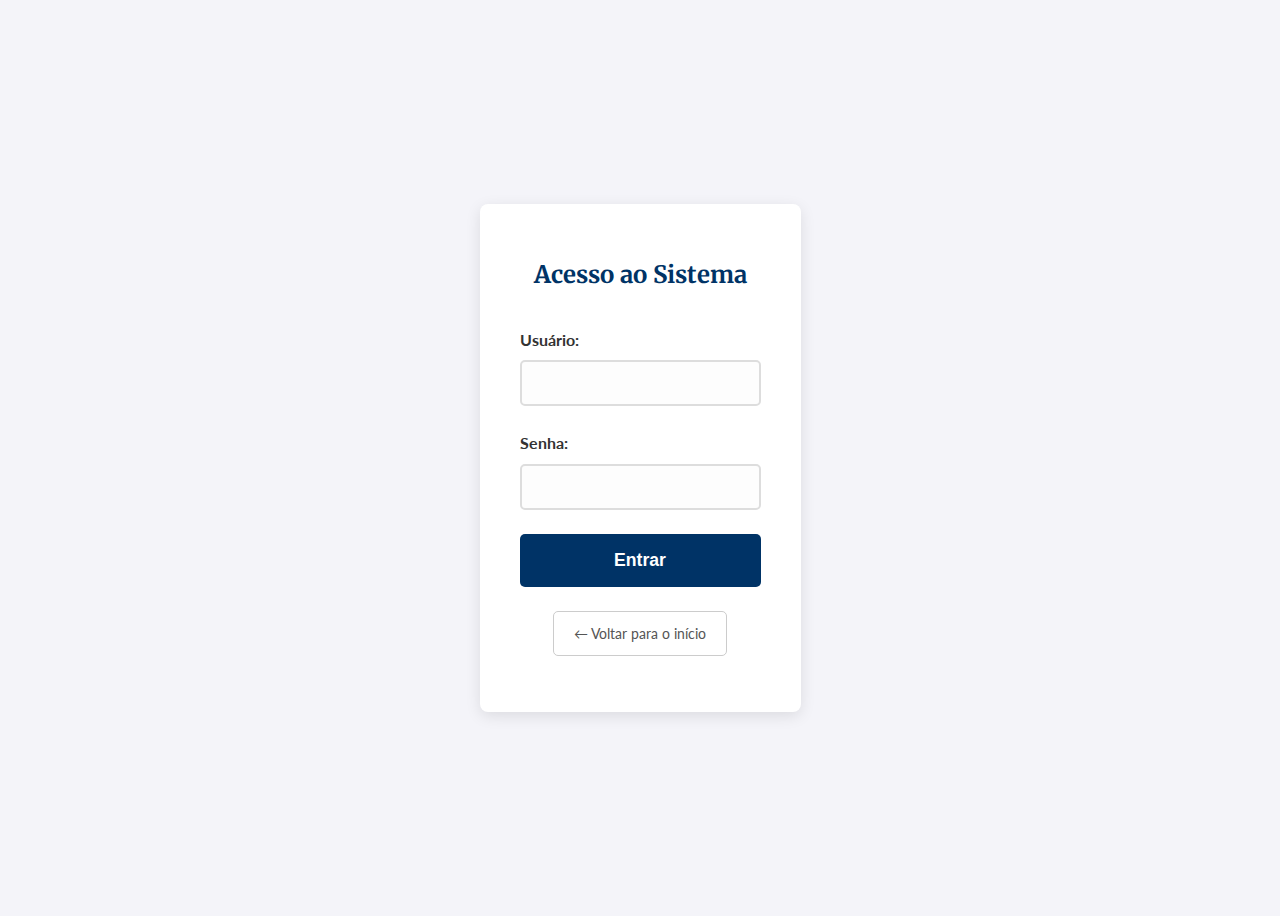
<file: src/main/resources/static/login.html>
<!DOCTYPE html>
<html lang="pt-BR">
<head>
    <meta charset="UTF-8">
    <meta name="viewport" content="width=device-width, initial-scale=1.0">
    <title>CSM - Login</title>

    <link rel="preconnect" href="https://fonts.googleapis.com">
    <link rel="preconnect" href="https://fonts.gstatic.com" crossorigin>
    <link href="https://fonts.googleapis.com/css2?family=Lato:wght@400;700&family=Merriweather:wght@700;900&display=swap" rel="stylesheet">
    <link rel="stylesheet" href="login.css">
    <script src="login.js" defer></script>
</head>
<body style="display: flex; justify-content: center; align-items: center; height: 100vh;">

    <main class="container" style="max-width: 450px;">
        <div class="controles" style="background: #fff; padding: 2rem 2.5rem; border-radius: 8px; box-shadow: 0 4px 15px rgba(0,0,0,0.1);">
            <h2 style="text-align: center;">Acesso ao Sistema</h2>
            <form id="loginForm">
                <div class="form-group">
                    <label for="login">Usuário:</label>
                    <input type="text" id="login" name="login" required>
                </div>

                <div class="form-group">
                    <label for="senha">Senha:</label>
                    <input type="password" id="senha" name="senha" required>
                </div>
                
                <div class="form-group">
                    <button type="submit" class="btn-adicionar">Entrar</button>
                </div>

                <div class="form-group" style="text-align: center; margin-top: 1rem;">
                    <a href="index.html" class="btn-voltar">&#8592; Voltar para o início</a>
                </div>

                <div id="errorMessage" style="color: #c82333; text-align: center; margin-top: 1rem;"></div>
            </form>
        </div>
    </main>

</body>
</html>
</file>
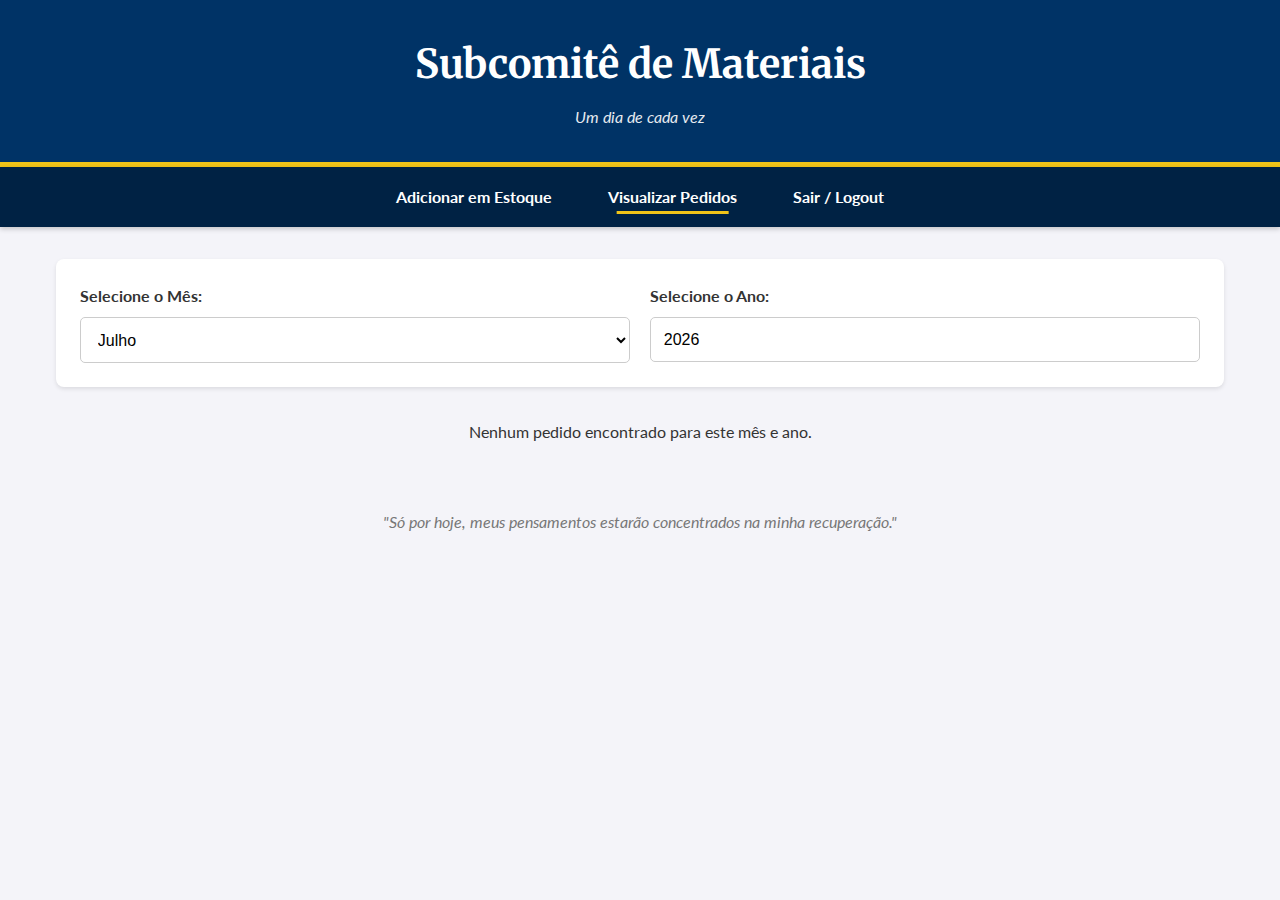
<file: src/main/resources/static/pedidos.html>
<!DOCTYPE html>
<html lang="pt-BR">
<head>
    <meta charset="UTF-8">
    <meta name="viewport" content="width=device-width, initial-scale=1.0">
    <title>Relatório de Pedidos - CSM</title>

    <link rel="preconnect" href="https://fonts.googleapis.com">
    <link rel="preconnect" href="https://fonts.gstatic.com" crossorigin>
    <link href="https://fonts.googleapis.com/css2?family=Lato:wght@400;700&family=Merriweather:wght@700;900&display=swap" rel="stylesheet">

    <link rel="stylesheet" href="style.css">
    <script src="pedidos.js" defer></script>
</head>
<body>

    <header>
        <h1>Subcomitê de Materiais</h1>
        <p>Um dia de cada vez</p>
    </header>

    <nav class="navbar">
        <div class="navbar-container container">
            <button id="hamburger-btn" class="hamburger">&#9776;</button>
            <ul id="nav-links" class="nav-menu">
                <li class="nav-item">
                    <a href="estoque.html" class="nav-link">Adicionar em Estoque</a>
                </li>
                <li class="nav-item">
                    <a href="pedidos.html" class="nav-link active">Visualizar Pedidos</a>
                </li>
                <li class="nav-item">
                    <button id="btnLogout" class="nav-link logout-btn">Sair / Logout</button>
                </li>
            </ul>
        </div>
    </nav>

    <main class="container">
        <div class="filtros-relatorio">
            <div class="form-group">
                <label for="filtroMes">Selecione o Mês:</label>
                <select id="filtroMes"></select>
            </div>
            <div class="form-group">
                <label for="filtroAno">Selecione o Ano:</label>
                <input type="number" id="filtroAno">
            </div>
        </div>

        <div id="area-resultados" class="area-resultados">
            </div>
    </main>

    <footer>
        <p>"Só por hoje, meus pensamentos estarão concentrados na minha recuperação."</p>
    </footer>

    <script>
        document.addEventListener('DOMContentLoaded', () => {
            const hamburgerBtn = document.getElementById('hamburger-btn');
            const navLinks = document.getElementById('nav-links');
            if (hamburgerBtn && navLinks) {
                hamburgerBtn.addEventListener('click', () => {
                    navLinks.classList.toggle('active');
                });
            }
            // LÓGICA DO LOGOUT ADICIONADA AQUI
            const btnLogout = document.getElementById('btnLogout');
            if (btnLogout) {
                btnLogout.addEventListener('click', () => {
                    // 1. Remove o token do armazenamento do navegador
                    localStorage.removeItem('jwtToken');

                    // 2. Avisa o usuário que ele saiu
                    alert('Você saiu do sistema.');

                    // 3. Redireciona para a página de index
                    window.location.href = 'index.html';
                });
            }
        });
    </script>
</body>
</html>
</file>
<file: src/main/resources/static/login.css>
/* =============================================== */
/* ESTILOS DA PÁGINA DE LOGIN                      */
/* =============================================== */

/* ---- Estilos Globais para a Página ---- */
body {
    font-family: 'Lato', sans-serif;
    background-color: #f4f4f9; /* Mesmo fundo da página principal */
    color: #333;
    line-height: 1.6;
    /* Centraliza o conteúdo vertical e horizontalmente */
    display: flex;
    justify-content: center;
    align-items: center;
    height: 100vh;
}

h2 {
    font-family: 'Merriweather', serif;
    color: #003366;
    text-align: center;
    margin-bottom: 2rem;
}

/* ---- Contêiner do Formulário de Login ---- */
.login-container {
    width: 100%;
    max-width: 450px;
    background: #fff;
    padding: 2.5rem;
    border-radius: 8px;
    box-shadow: 0 6px 20px rgba(0, 0, 0, 0.1);
    border-top: 5px solid #003366;
}

/* ---- Estilo dos Grupos de Formulário (Label + Input) ---- */
.form-group {
    margin-bottom: 1.5rem;
}

.form-group label {
    display: block;
    font-weight: bold;
    margin-bottom: 0.5rem;
}

/* =============================================== */
/* NOVA ESTILIZAÇÃO DOS INPUTS                     */
/* =============================================== */

.form-group input[type="text"],
.form-group input[type="password"] {
    width: 100%;
    padding: 12px 15px;
    font-size: 1rem;
    color: #333;
    background-color: #fdfdfd;
    border: 2px solid #ddd;
    border-radius: 5px;
    box-sizing: border-box; /* Garante que padding não afete a largura total */
    transition: border-color 0.3s, box-shadow 0.3s;
}

/* Efeito ao focar no input (clicar ou navegar com Tab) */
.form-group input[type="text"]:focus,
.form-group input[type="password"]:focus {
    outline: none; /* Remove a borda padrão do navegador */
    border-color: #f0c419; /* Usa a cor dourada do tema */
    box-shadow: 0 0 8px rgba(240, 196, 25, 0.5); /* Sombra suave dourada */
}


/* ---- Estilo para o botão e mensagens de erro ---- */

/* Reutilizando a classe .btn-adicionar que já estava no HTML do form */
.btn-adicionar {
    width: 100%;
    padding: 1rem;
    font-size: 1.1rem;
    font-weight: bold;
    background-color: #003366;
    color: #ffffff;
    border: none;
    border-radius: 5px;
    cursor: pointer;
    transition: background-color 0.3s, transform 0.1s;
}

.btn-adicionar:hover {
    background-color: #004488;
}

#errorMessage {
    color: #c82333;
    text-align: center;
    margin-top: 1rem;
    font-weight: bold;
}

.btn-voltar {
    display: inline-block;
    padding: 10px 20px;
    font-size: 0.9rem;
    color: #555;
    background-color: transparent;
    border: 1px solid #ccc; /* Borda cinza clara */
    border-radius: 5px;
    text-decoration: none;
    transition: all 0.3s ease;
}

.btn-voltar:hover {
    background-color: #f8f9fa; /* Fundo levemente acinzentado */
    color: #000;
    border-color: #aaa;
}
</file>
<file: src/main/resources/static/style.css>
/* ---- Reset Básico e Padrões Globais ---- */
* {
    margin: 0;
    padding: 0;
    box-sizing: border-box;
}

body {
    font-family: 'Lato', sans-serif;
    background-color: #f4f4f9; /* Um cinza muito claro para o fundo */
    color: #333;
    line-height: 1.6;
}

.container {
    max-width: 1200px;
    margin: 2rem auto;
    padding: 0 1rem;
}

/* ---- Estilo do Cabeçalho ---- */
header {
    background-color: #003366; /* Azul escuro oficial de NA */
    color: #ffffff;
    padding: 2rem 1rem;
    text-align: center;
    border-bottom: 5px solid #f0c419; /* Dourado/Amarelo de NA */
}

header h1 {
    font-family: 'Merriweather', serif;
    font-size: 2.5rem;
    margin-bottom: 0.5rem;
}

header p {
    font-style: italic;
    opacity: 0.9;
}

/* ---- Layout Principal da Aplicação ---- */
.app-wrapper {
    display: flex;
    gap: 2rem;
    align-items: flex-start;
}

.controles, .detalhes-wrapper {
    flex: 1; /* Faz as duas colunas ocuparem o mesmo espaço */
}

/* ---- Estilo dos Formulários (Controles) ---- */
.controles h2 {
    font-family: 'Merriweather', serif;
    color: #003366;
    margin-bottom: 1.5rem;
    border-bottom: 2px solid #ddd;
    padding-bottom: 0.5rem;
}

.form-group {
    margin-bottom: 1.5rem;
}

.form-group label {
    display: block;
    font-weight: bold;
    margin-bottom: 0.5rem;
}

select, input[type="number"] {
    width: 100%;
    padding: 0.8rem;
    border: 1px solid #ccc;
    border-radius: 5px;
    font-size: 1rem;
    background-color: #fff;
    transition: border-color 0.3s, box-shadow 0.3s;
}

select:disabled, input:disabled {
    background-color: #e9ecef;
    cursor: not-allowed;
}

select:focus, input:focus {
    outline: none;
    border-color: #f0c419; /* Foco dourado */
    box-shadow: 0 0 5px rgba(240, 196, 25, 0.5);
}

/* ---- Estilo do Painel de Detalhes ---- */
#painelDetalhes {
    background-color: #ffffff;
    border-radius: 8px;
    padding: 1.5rem;
    box-shadow: 0 4px 12px rgba(0, 0, 0, 0.1);
    border-top: 5px solid #003366; /* Borda azul no topo do card */
}

#painelDetalhes h3 {
    font-family: 'Merriweather', serif;
    text-align: center;
    margin-bottom: 1rem;
    color: #003366;
}

#detalheImagem {
    width: 100%;
    max-height: 300px;
    object-fit: contain; /* Garante que a imagem caiba sem distorcer */
    margin-bottom: 1rem;
    border-radius: 5px;
}

#painelDetalhes p {
    margin-bottom: 0.75rem;
    font-size: 1.1rem;
    border-bottom: 1px solid #eee;
    padding-bottom: 0.75rem;
}

.total-final {
    margin-top: 1.5rem;
    padding: 1rem;
    background-color: #fffbe6; /* Fundo amarelo claro */
    border: 1px solid #f0c419; /* Borda dourada */
    border-radius: 5px;
    text-align: center;
}

.total-final strong {
    font-size: 1.2rem;
    color: #003366;
}

#detalheTotal {
    font-size: 1.5rem;
    font-weight: bold;
    color: #003366;
    margin-left: 0.5rem;
}

/* ---- Estilo do Botão Adicionar ---- */
.btn-adicionar {
    width: 100%;
    padding: 1rem;
    font-size: 1.1rem;
    font-weight: bold;
    font-family: 'Lato', sans-serif;
    background-color: #003366; /* Azul NA */
    color: #ffffff;
    border: none;
    border-radius: 5px;
    cursor: pointer;
    transition: background-color 0.3s, transform 0.1s;
}

.btn-adicionar:hover:not(:disabled) {
    background-color: #004488; /* Azul um pouco mais claro */
}

.btn-adicionar:active:not(:disabled) {
    transform: scale(0.99); /* Efeito de clique */
}

.btn-adicionar:disabled {
    background-color: #a0a0a0;
    cursor: not-allowed;
}

/* ---- Estilo da Lista de Pedidos ---- */
.pedido-wrapper {
    margin-top: 3rem;
    padding-top: 2rem;
    border-top: 2px solid #ddd;
}

.pedido-wrapper h2 {
    font-family: 'Merriweather', serif;
    color: #003366;
    text-align: center;
    margin-bottom: 1.5rem;
}

.tabela-container {
    background-color: #fff;
    border-radius: 8px;
    box-shadow: 0 4px 12px rgba(0,0,0,0.1);
    overflow-x: auto; /* Garante que a tabela não quebre o layout em telas pequenas */
}

#tabelaPedido {
    width: 100%;
    border-collapse: collapse;
}

#tabelaPedido th, #tabelaPedido td {
    padding: 1rem;
    text-align: left;
    border-bottom: 1px solid #eee;
    vertical-align: middle;
}

#tabelaPedido th {
    background-color: #f8f9fa;
    font-weight: bold;
}

#tabelaPedido tbody tr:hover {
    background-color: #fffbe6; /* Fundo amarelo claro ao passar o mouse */
}

#tabelaPedido tfoot {
    font-weight: bold;
    font-size: 1.2rem;
    color: #003366;
}

#tabelaPedido tfoot td {
    text-align: right;
}

#tabelaPedido #totalPedido {
    text-align: left;
}

.btn-remover {
    background-color: #c82333;
    color: white;
    border: none;
    border-radius: 5px;
    padding: 0.5rem 0.8rem;
    cursor: pointer;
    transition: background-color 0.2s;
}

.btn-remover:hover {
    background-color: #a41522;
}

/* ---- Estilo da Seção de Finalizar Pedido ---- */
.finalizar-wrapper {
    text-align: right;
    margin-top: 2rem;
    padding-top: 2rem;
    border-top: 2px solid #ddd;
}

.btn-finalizar {
    padding: 1rem 2rem;
    font-size: 1.2rem;
    font-weight: bold;
    font-family: 'Lato', sans-serif;
    background-color: #28a745; /* Verde para ação de sucesso */
    color: #ffffff;
    border: none;
    border-radius: 5px;
    cursor: pointer;
    transition: background-color 0.3s, transform 0.1s;
}

.btn-finalizar:hover:not(:disabled) {
    background-color: #218838;
}

.btn-finalizar:active:not(:disabled) {
    transform: scale(0.98);
}

.btn-finalizar:disabled {
    background-color: #a0a0a0;
    cursor: not-allowed;
}

.status-pedido {
    margin-top: 1rem;
    font-style: italic;
    color: #003366;
}

/* ---- Estilo do Rodapé ---- */
footer {
    text-align: center;
    padding: 2rem;
    margin-top: 2rem;
    color: #777;
    font-style: italic;
}

/* ---- Responsividade para Telas Menores (Celulares) ---- */
@media (max-width: 800px) {
    .app-wrapper {
        flex-direction: column; /* Coloca os controles em cima do painel de detalhes */
    }

    header h1 {
        font-size: 2rem;
    }
}

.navbar {
    background-color: #002244; /* Um azul um pouco diferente para contraste */
    padding: 0.5rem 0;
    position: sticky;
    top: 0;
    z-index: 1000;
    box-shadow: 0 2px 5px rgba(0,0,0,0.2);
}

.navbar-container {
    display: flex;
    justify-content: center; /* Centraliza o menu no desktop */
    align-items: center;
    max-width: 1200px;
    margin: 0 auto;
    padding: 0 1rem;
}

.nav-menu {
    list-style: none;
    display: flex;
    gap: 1.5rem;
    align-items: center;
}

.nav-link {
    color: #ffffff;
    text-decoration: none;
    font-weight: bold;
    padding: 0.8rem 1rem;
    border-radius: 5px;
    transition: background-color 0.3s, color 0.3s;
    position: relative;
}

.nav-link::after {
    content: '';
    position: absolute;
    bottom: 5px;
    left: 50%;
    transform: translateX(-50%);
    width: 0;
    height: 3px;
    background-color: #f0c419; /* Dourado NA */
    transition: width 0.3s;
}

.nav-link:hover::after,
.nav-link.active::after {
    width: 70%;
}

.hamburger {
    display: none; /* Escondido no desktop */
    font-size: 2rem;
    background: none;
    border: none;
    color: white;
    cursor: pointer;
}

/* ---- Estilos Responsivos para o Menu ---- */
@media (max-width: 768px) {
    .navbar-container {
        justify-content: flex-end; /* Alinha o botão à direita */
    }

    .hamburger {
        display: block; /* Mostra o botão no mobile */
    }

    .nav-menu {
        display: none; /* Esconde o menu por padrão no mobile */
        flex-direction: column;
        position: absolute;
        top: 100%; /* Posiciona abaixo da barra de navegação */
        left: 0;
        width: 100%;
        background-color: #003366;
        padding: 1rem 0;
        gap: 0;
    }

    .nav-menu.active {
        display: flex; /* Mostra o menu quando a classe 'active' é adicionada */
    }

    .nav-item {
        width: 100%;
        text-align: center;
    }

    .nav-link {
        display: block;
        width: 100%;
        border-radius: 0;
        padding: 1rem;
    }

    .nav-link:hover {
        background-color: #004488;
    }

    .nav-link.active::after {
        width: 30%; /* Ajusta a linha do link ativo para mobile */
    }
}

/* ---- Estilos para a Tela de Relatório de Pedidos ---- */
.tabela-container table {
    width: 100%;
    border-collapse: collapse;
}

.tabela-container th,
.tabela-container td {
    padding: 0.8rem 1rem; /* Diminui um pouco o padding para ficar mais compacto */
    text-align: left;
    border-bottom: 1px solid #e9ecef; /* Uma cor de borda suave */
}

.tabela-container th {
    background-color: #f8f9fa;
    font-weight: bold;
    color: #495057;
}

.tabela-container tbody tr:hover {
    background-color: #fffbe6;
}

/* Estilo específico para o rodapé das tabelas */
.tabela-container tfoot td {
    font-weight: bold;
    font-size: 1.1rem;
    color: #003366;
    text-align: right; /* Alinha o texto 'Valor Total' à direita */
    border-top: 2px solid #dee2e6;
}

/* Alinha o valor numérico final à esquerda na sua célula */
.tabela-container tfoot td:last-child {
    text-align: left;
}












/* ========================================================
   ESTILOS ADICIONAIS PARA A PÁGINA DE RELATÓRIO
=========================================================== */

/* ---- Filtros da Página de Relatório ---- */
.filtros-relatorio {
    display: flex;
    flex-wrap: wrap;
    gap: 20px;
    margin-bottom: 2rem;
    background-color: white;
    padding: 1.5rem;
    border-radius: 8px;
    box-shadow: 0 2px 4px rgba(0,0,0,0.1);
}

.filtros-relatorio .form-group {
    flex: 1;
    min-width: 200px;
    margin-bottom: 0;
}

/* ---- Card do Pedido na Página de Relatório ---- */
.relatorio-pedido-card {
    background-color: #fff;
    border: 1px solid #ddd;
    border-radius: 8px;
    padding: 1.5rem;
    box-shadow: 0 2px 4px rgba(0,0,0,0.05);
    margin-bottom: 2rem;
}

.pedido-header {
    display: flex;
    justify-content: space-between;
    align-items: center;
    margin-bottom: 1rem;
    border-bottom: 1px solid #eee;
    padding-bottom: 1rem;
}

/* ---- Tabela dentro do card de relatório ---- */
/* Usando seletor específico para não afetar outras tabelas */
.relatorio-pedido-card .tabela-container table {
    width: 100%;
    border-collapse: collapse;
}

.relatorio-pedido-card .tabela-container th,
.relatorio-pedido-card .tabela-container td {
    padding: 12px;
    text-align: left;
    border-bottom: 1px solid #eee;
}

.relatorio-pedido-card .tabela-container th {
    background-color: #f9f9f9;
}

.relatorio-pedido-card .tabela-container tfoot td {
    font-weight: bold;
    text-align: right;
    color: #003366;
    font-size: 1.1rem;
    border-top: 2px solid #dee2e6;
}

.relatorio-pedido-card .tabela-container tfoot td:last-child {
    text-align: left;
}

/* ---- Status (Pendente/Confirmado) ---- */
.status-pendente, .status-confirmado {
    padding: 5px 12px;
    border-radius: 15px;
    color: white;
    font-size: 0.9em;
    font-weight: bold;
}

.status-pendente {
    background-color: #f44336; /* Vermelho */
}

.status-confirmado {
    background-color: #4CAF50; /* Verde */
}

.relatorio-pedido-card.confirmado {
    border-left: 5px solid #4CAF50;
}

/* ---- Botões de Ação do Relatório ---- */
.botoes-acao {
    margin-top: 15px;
    display: flex;
    gap: 10px;
    justify-content: flex-end;
    min-height: 38px;
}

.btn-acao {
    padding: 8px 16px;
    border: none;
    border-radius: 5px;
    color: white;
    cursor: pointer;
    font-weight: bold;
    transition: opacity 0.3s ease;
}

.btn-acao:hover:not(:disabled) {
    opacity: 0.85;
}

.btn-confirmar {
    background-color: #2196F3; /* Azul */
}

.btn-cancelar {
    background-color: #f44336; /* Vermelho */
}

/* =============================================== */
/* ESTILO DO BOTÃO DE LOGOUT                       */
/* =============================================== */

.logout-btn {
    background: none;
    border: none;
    color: #ffffff;
    font-family: inherit; /* Usa a mesma fonte dos outros links */
    font-size: inherit;   /* Usa o mesmo tamanho de fonte */
    font-weight: bold;
    cursor: pointer;
    padding: 0.8rem 1rem;
    transition: background-color 0.3s;
}

.logout-btn:hover {
    background-color: #c82333; /* Vermelho para indicar uma ação de saída */
    border-radius: 5px;
}


/* =============================================== */
/* ESTILOS DA PÁGINA DE EDIÇÃO DE PRODUTO          */
/* =============================================== */

/* O formulário de edição agora é um card dentro da coluna da direita */
.form-edicao-wrapper {
    display: flex;
    gap: 2rem;
    background-color: #fff;
    padding: 2rem;
    border-radius: 8px;
    box-shadow: 0 4px 12px rgba(0,0,0,0.1);
    align-items: flex-start;
    border-top: 5px solid #003366;
}

.imagem-preview-container {
    flex-basis: 250px; /* Largura fixa para a imagem */
    flex-shrink: 0;
    text-align: center;
}

.imagem-preview-container label {
    font-weight: bold;
    display: block;
    margin-bottom: 1rem;
    color: #333;
}

#imagemPreview {
    width: 100%;
    height: auto;
    max-height: 250px;
    object-fit: contain;
    border-radius: 8px;
    border: 1px solid #ddd;
    background-color: #f8f9fa;
}

.campos-edicao {
    flex: 1; /* Ocupa o resto do espaço */
    min-width: 0; /* Previne que o flex item cresça demais */
}

.campos-edicao h3 {
    font-family: 'Merriweather', serif;
    color: #003366;
    margin-top: 0;
    margin-bottom: 2rem;
    font-size: 1.5rem;
    word-break: break-word; /* Quebra nomes de produtos muito longos */
}

/* ESTILOS ADICIONADOS PARA OS INPUTS DE TEXTO E NÚMERO */
.campos-edicao input[type="text"],
.campos-edicao input[type="number"] {
    width: 100%;
    padding: 0.8rem;
    border: 1px solid #ccc;
    border-radius: 5px;
    font-size: 1rem;
    background-color: #fff;
    transition: border-color 0.3s, box-shadow 0.3s;
}

.campos-edicao input[type="text"]:focus,
.campos-edicao input[type="number"]:focus {
    outline: none;
    border-color: #f0c419;
    box-shadow: 0 0 5px rgba(240, 196, 25, 0.5);
}


#inputImagem {
    padding: 0.5rem;
    border: 1px solid #ccc;
    border-radius: 5px;
    width: 100%;
    font-size: 0.9rem;
}



.logout-btn:hover {
    background-color: #a41522;
}

/* Ajuste para o botão de logout no desktop */
@media (min-width: 769px) {
    .logout-btn {
        width: auto; /* Largura automática no desktop */
    }
}


/* Responsividade para a tela de edição */
@media (max-width: 800px) {
    .form-edicao-wrapper {
        flex-direction: column;
    }
    .imagem-preview-container {
        flex-basis: auto;
        width: 100%;
        margin-bottom: 2rem;
    }
}
</file>
